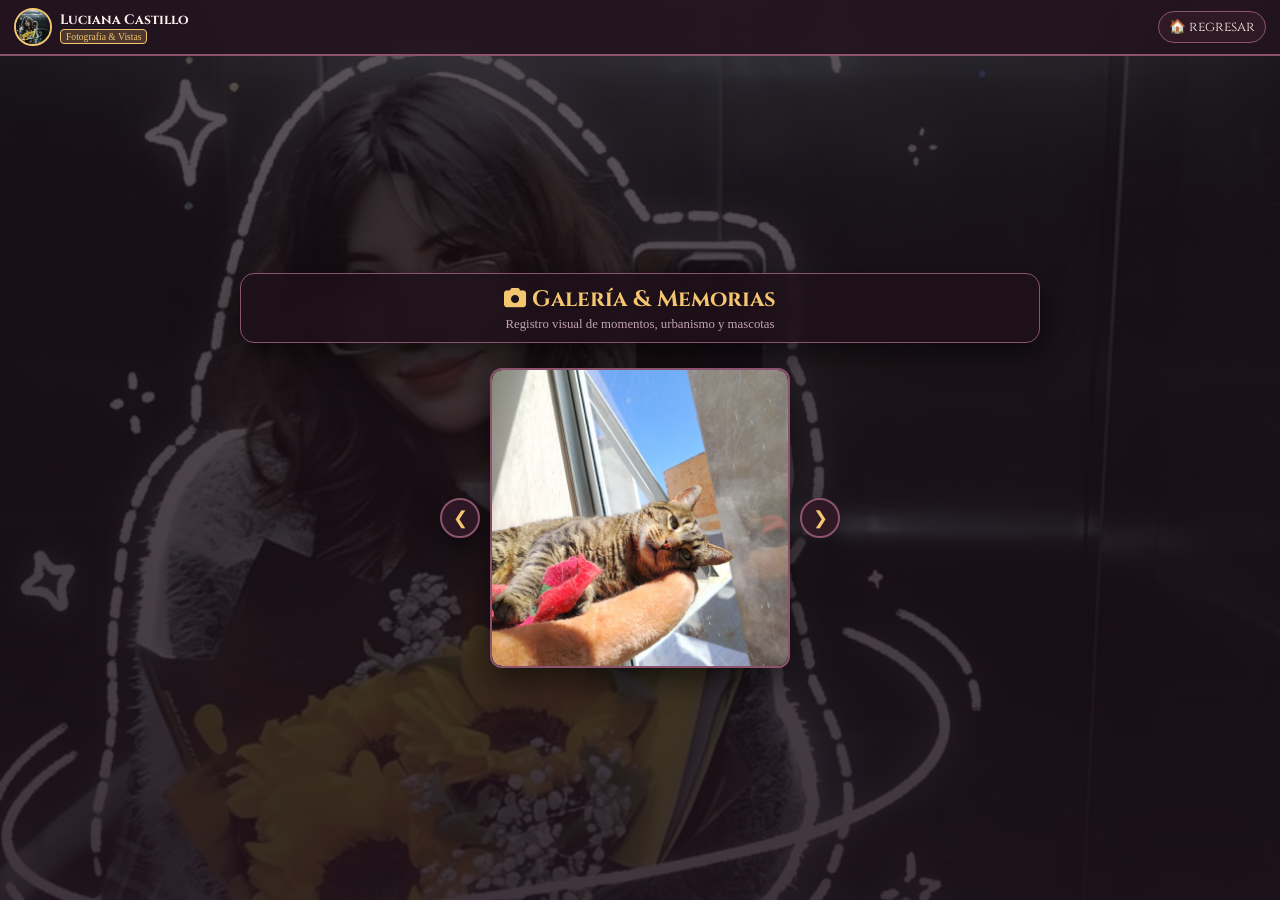
<file: fotos.html>
<!DOCTYPE html>
<html lang="es">
<head>
    <meta charset="UTF-8">
    <meta name="viewport" content="width=device-width, initial-scale=1.0, maximum-scale=1.0, user-scalable=no, viewport-fit=cover">
    <title>Galería & Mascotas | Luciana Castillo</title>
    <!-- Google Fonts -->
    <link rel="stylesheet" href="https://cdnjs.cloudflare.com/ajax/libs/font-awesome/6.4.0/css/all.min.css">
    <link rel="preconnect" href="https://fonts.googleapis.com">
    <link rel="preconnect" href="https://fonts.gstatic.com" crossorigin>
    <link href="https://fonts.googleapis.com/css2?family=Cormorant+Garamond:ital,wght@0,400;0,600;0,700;1,400&family=Cinzel:wght@500;700&display=swap" rel="stylesheet">
    <!-- Enlace a los estilos unificados con control de versión -->
    <link rel="stylesheet" href="styles.css?v=3">
    <style>
        /* Ajustes específicos responsivos para el visor de fotos */
        .photo-viewer-container {
            position: relative;
            width: 100%;
            max-width: 380px;
            margin: 15px auto;
            display: flex;
            align-items: center;
            justify-content: center;
            gap: 10px;
        }
        .photo-frame-box {
            width: 300px;
            height: 300px;
            border-radius: var(--border-radius, 12px);
            background: rgba(30, 17, 26, 0.95);
            border: 2px solid var(--accent-border, #8b536e);
            box-shadow: var(--shadow-soft, 0 8px 24px rgba(0,0,0,0.5));
            display: flex;
            align-items: center;
            justify-content: center;
            overflow: hidden;
            flex-shrink: 0;
        }
        @media screen and (max-width: 480px) {
            .photo-frame-box {
                width: 250px;
                height: 250px;
            }
        }
    </style>
</head>
<body class="rpg-app-body">

    <!-- HUD SUPERIOR -->
    <header class="rpg-top-hud">
        <div class="rpg-player-info" onclick="window.location.href='index.html'" style="cursor: pointer;">
            <div class="rpg-avatar-frame">
                <img src="WhatsApp Image 2026-11-03 at 9.18.01 PM.jpeg" alt="Luciana Castillo">
            </div>
            <div class="rpg-player-text">
                <span class="rpg-name">Luciana Castillo</span>
                <div class="rpg-level-bar">
                    <span class="rpg-badge">Fotografía & Vistas</span>
                </div>
            </div>
        </div>
        <div class="rpg-top-actions">
            <button class="rpg-icon-btn" onclick="window.location.href='index.html'" title="Volver al Inicio">🏠 regresar</button>
        </div>
    </header>

    <!-- PANTALLA PRINCIPAL DE FOTOS -->
    <main class="rpg-main-screen" style="flex-direction: column; justify-content: center; align-items: center; overflow-y: auto; padding: 15px; box-sizing: border-box;">
        
        <div class="showcase-box" style="width: 100%; max-width: 800px; margin-bottom: 10px; text-align: center;">
            <h1 class="rpg-main-title" style="font-size: 1.4rem;"><i class="fas fa-camera"></i> Galería & Memorias</h1>
            <p class="rpg-main-subtitle" style="font-size: 0.8rem;">Registro visual de momentos, urbanismo y mascotas</p>
        </div>

        <!-- Visor de Una Sola Foto con Botones de Siguiente / Anterior -->
        <div class="photo-viewer-container">
            
            <!-- Botón Izquierda -->
            <button class="carousel-btn prev-btn" onclick="changePhoto(-1)" style="cursor: pointer; z-index: 5;">&#10094;</button>
            
            <!-- Marco Cuadrado con una sola imagen activa -->
            <div class="photo-frame-box">
                <img id="mainPhoto" src="dominic Image 2026-11-03 at 9.18.02 PM.jpeg" alt="Galería de Memorias" style="width: 100%; height: 100%; object-fit: cover; border-radius: calc(var(--border-radius) - 2px); display: block;">
            </div>

            <!-- Botón Derecha -->
            <button class="carousel-btn next-btn" onclick="changePhoto(1)" style="cursor: pointer; z-index: 5;">&#10095;</button>
        </div>

    </main>

    <!-- Script de control de fotos individuales -->
    <script>
        const photos = [
            "dominic Image 2026-11-03 at 9.18.02 PM.jpeg",
            "WhatsApp Image 2026-11-03 at 9.18.01 PM.jpeg",
            "hermanos2026-11-11 at 1.16.32 AM.jpeg",
            "susu 2026-11-11 at 1.14.44 AM.jpeg"
        ];
        
        let currentIndex = 0;

        function changePhoto(direction) {
            currentIndex += direction;
            
            if (currentIndex < 0) {
                currentIndex = photos.length - 1;
            } else if (currentIndex >= photos.length) {
                currentIndex = 0;
            }
            
            document.getElementById('mainPhoto').src = photos[currentIndex];
        }
    </script>
    <script src="script.js" defer></script>
</body>
</html>
</file>
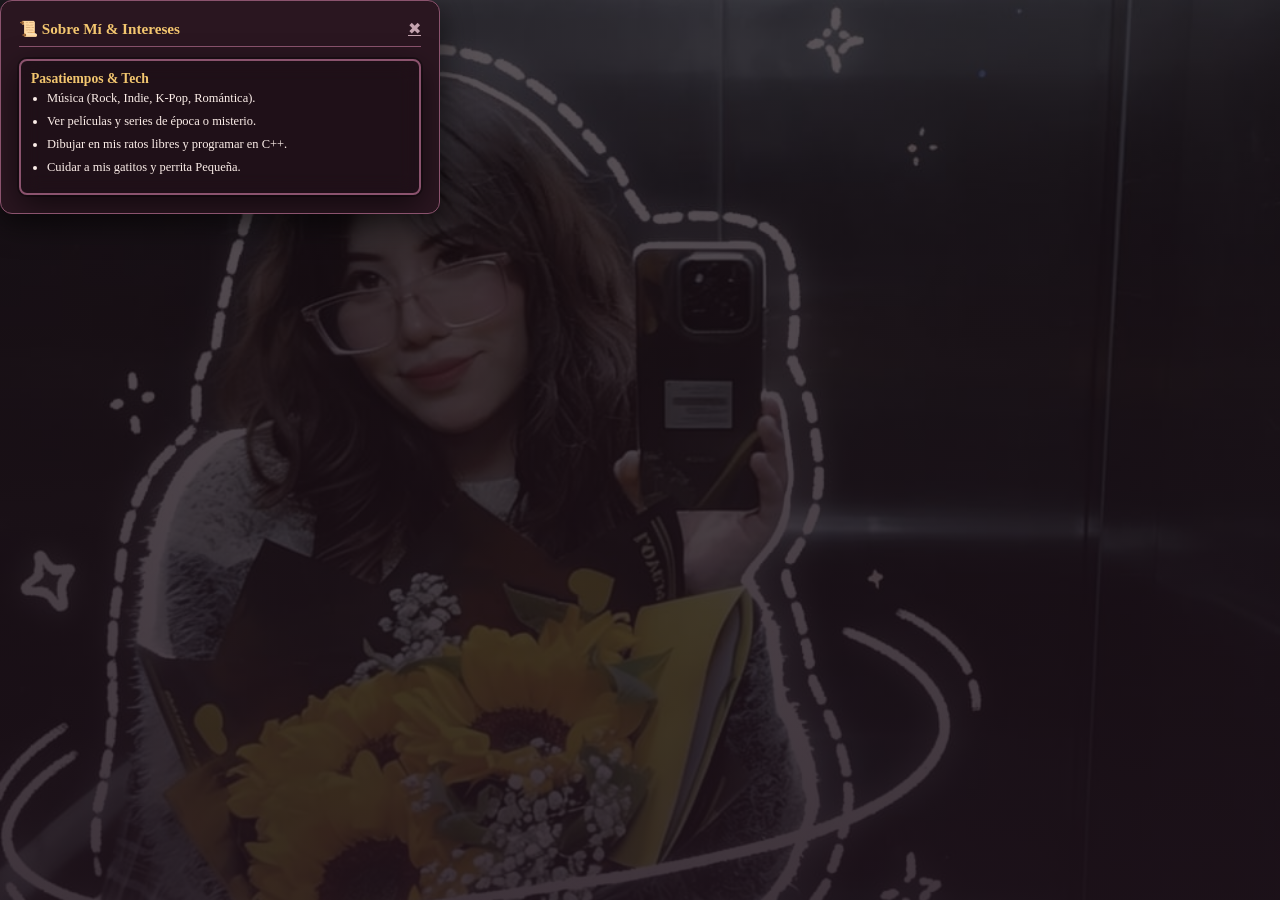
<file: intereses.html>
<!DOCTYPE html>
<html lang="es">
<head>
    <meta charset="UTF-8">
    <meta name="viewport" content="width=device-width, initial-scale=1.0">
    <title>Intereses | Luciana Castillo</title>
    <link rel="stylesheet" href="styles.css">
</head>
<body class="rpg-app-body sub-page">
    <div class="rpg-modal-content frame-box active-page">
        <div class="rpg-modal-header">
            <h2>📜 Sobre Mí & Intereses</h2>
            <a href="index.html" class="close-win-btn">✖</a>
        </div>
        <div class="card frame-box">
            <h3>Pasatiempos & Tech</h3>
            <ul class="custom-list">
                <li>Música (Rock, Indie, K-Pop, Romántica).</li>
                <li>Ver películas y series de época o misterio.</li>
                <li>Dibujar en mis ratos libres y programar en C++.</li>
                <li>Cuidar a mis gatitos y perrita Pequeña.</li>
            </ul>
        </div>
    </div>
</body>
</html>
</file>
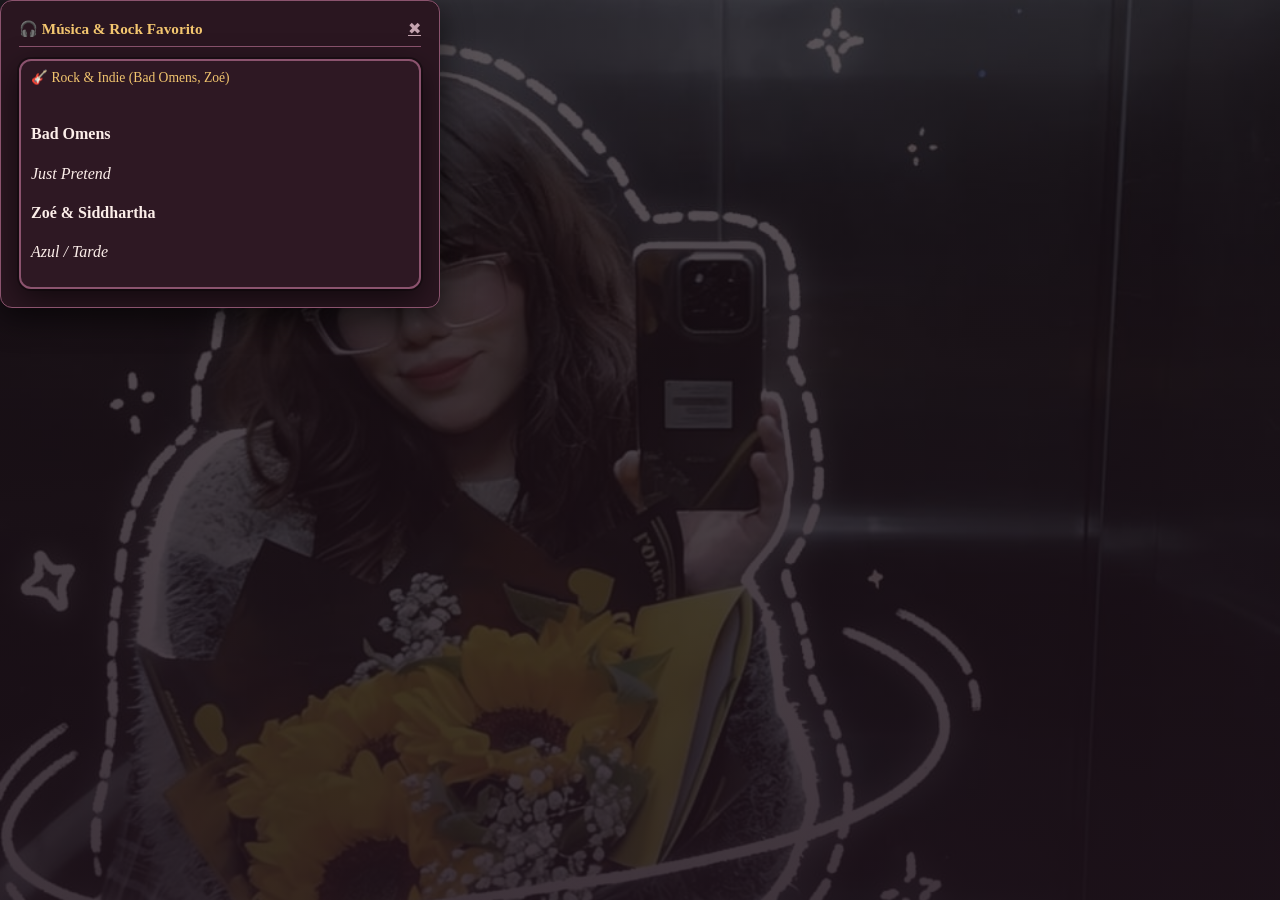
<file: musicaRock.html>
<!DOCTYPE html>
<html lang="es">
<head>
    <meta charset="UTF-8">
    <meta name="viewport" content="width=device-width, initial-scale=1.0">
    <title>Música & Rock | Luciana Castillo</title>
    <link rel="stylesheet" href="styles.css">
</head>
<body class="rpg-app-body sub-page">
    <div class="rpg-modal-content frame-box active-page">
        <div class="rpg-modal-header">
            <h2>🎧 Música & Rock Favorito</h2>
            <a href="index.html" class="close-win-btn">✖</a>
        </div>
        <div class="accordion-container">
            <div class="accordion-item frame-box open">
                <div class="accordion-header"><span>🎸 Rock & Indie (Bad Omens, Zoé)</span></div>
                <div class="accordion-content" style="max-height: 200px; padding: 10px;">
                    <div class="sub-item"><h4>Bad Omens</h4><p><em>Just Pretend</em></p></div>
                    <div class="sub-item"><h4>Zoé & Siddhartha</h4><p><em>Azul / Tarde</em></p></div>
                </div>
            </div>
        </div>
    </div>
</body>
</html>
</file>
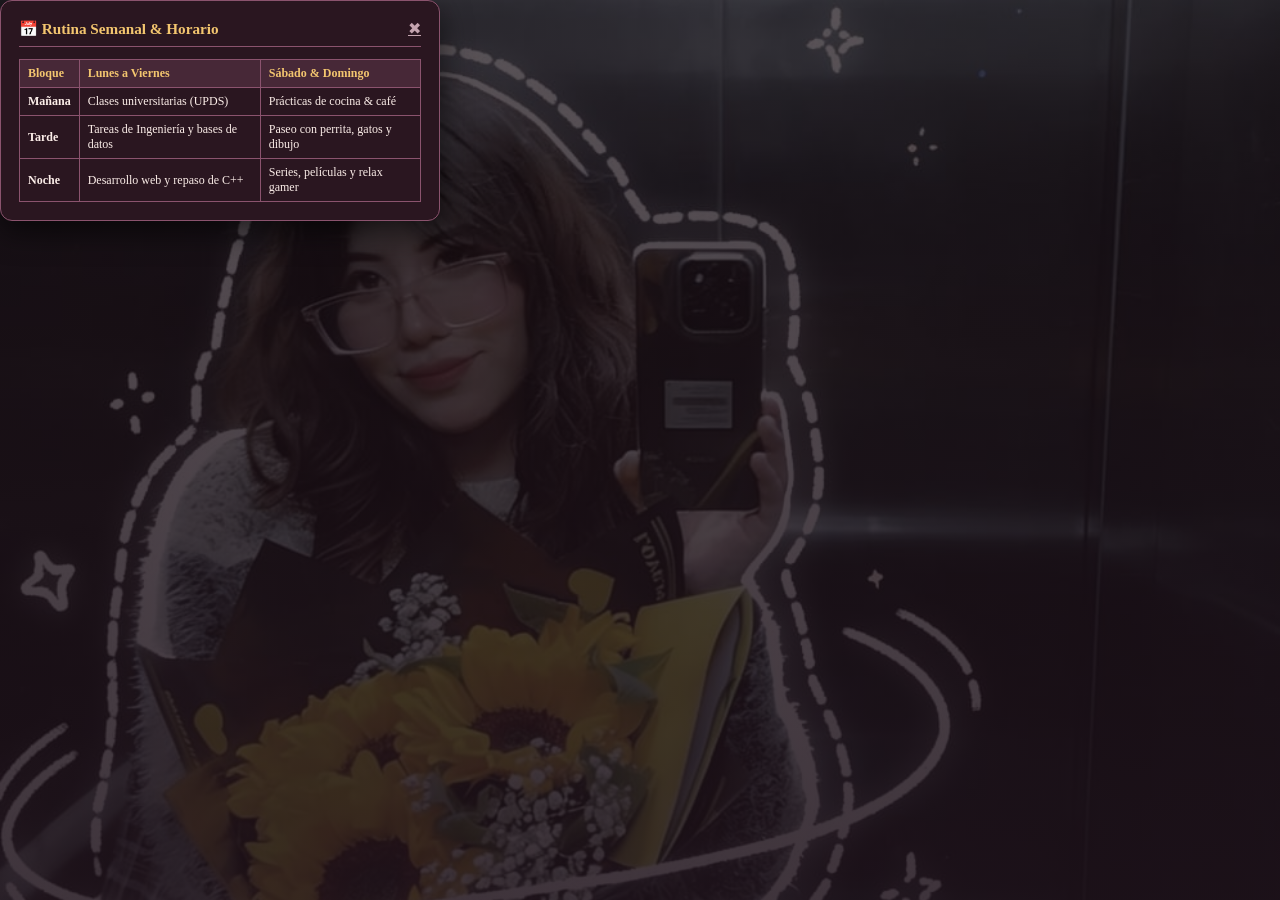
<file: rutinaSemanal.html>
<!DOCTYPE html>
<html lang="es">
<head>
    <meta charset="UTF-8">
    <meta name="viewport" content="width=device-width, initial-scale=1.0">
    <title>Rutina Semanal | Luciana Castillo</title>
    <link rel="stylesheet" href="styles.css">
</head>
<body class="rpg-app-body sub-page">
    <div class="rpg-modal-content frame-box active-page">
        <div class="rpg-modal-header">
            <h2>📅 Rutina Semanal & Horario</h2>
            <a href="index.html" class="close-win-btn">✖</a>
        </div>
        <div class="table-responsive">
            <table class="sheets-table">
                <thead>
                    <tr><th>Bloque</th><th>Lunes a Viernes</th><th>Sábado & Domingo</th></tr>
                </thead>
                <tbody>
                    <tr><td><strong>Mañana</strong></td><td>Clases universitarias (UPDS)</td><td>Prácticas de cocina & café</td></tr>
                    <tr><td><strong>Tarde</strong></td><td>Tareas de Ingeniería y bases de datos</td><td>Paseo con perrita, gatos y dibujo</td></tr>
                    <tr><td><strong>Noche</strong></td><td>Desarrollo web y repaso de C++</td><td>Series, películas y relax gamer</td></tr>
                </tbody>
            </table>
        </div>
    </div>
</body>
</html>
</file>
<file: styles.css>
:root {
    --bg-primary: #1e111a;
    --bg-secondary: #2f1925;
    --bg-card: rgba(47, 25, 37, 0.85);
    --bg-modal: #2a1620;
    --text-dark: #fceee9;
    --text-light: #fff2ed;
    --text-muted: #c4a4af;
    --accent-gold: #f3c66f;
    --accent-rose: #e092b3;
    --accent-border: #8b536e;
    --font-title: 'Cinzel', serif;
    --font-body: 'Cormorant Garamond', serif;
    --shadow-soft: 0 10px 30px rgba(0, 0, 0, 0.6);
    --border-radius: 12px;
}

body.light-mode {
    --bg-primary: #f5ebe0;
    --bg-secondary: #e3d5c6;
    --bg-card: rgba(255, 255, 255, 0.9);
    --bg-modal: #fdfbf7;
    --text-dark: #3a252d;
    --text-light: #3a252d;
    --text-muted: #7c676f;
    --accent-gold: #b38f27;
    --accent-rose: #a85c7d;
    --accent-border: #d4bc9f;
}

html, body {
    width: 100%;
    min-height: 100vh;
    min-height: 100dvh;
    margin: 0;
    padding: 0;
    overflow-x: hidden;
    box-sizing: border-box;
}

*, *:before, *:after {
    box-sizing: border-box;
}

body.rpg-app-body {
    background-color: var(--bg-primary);
    color: var(--text-dark);
    display: flex;
    flex-direction: column;
    position: relative;
    background-image: linear-gradient(rgba(20, 10, 16, 0.7), rgba(30, 17, 26, 0.85)), url('WhatsApp Image 2026-11-03 at 9.18.01 PM.jpeg');
    background-size: cover;
    background-position: center center;
    background-repeat: no-repeat;
    min-height: 100vh;
    min-height: 100dvh;
}

.frame-box {
    background-color: var(--bg-card);
    border: 2px solid var(--accent-border);
    border-radius: var(--border-radius);
    box-shadow: 0 0 0 2px rgba(0,0,0,0.3), var(--shadow-soft);
    backdrop-filter: blur(10px);
}

img {
    max-width: 100%;
    height: auto;
    display: block;
}

/* HUD SUPERIOR */
.rpg-top-hud {
    display: flex;
    justify-content: space-between;
    align-items: center;
    padding: 8px 14px;
    background: rgba(35, 20, 31, 0.92);
    border-bottom: 2px solid var(--accent-border);
    z-index: 30;
    backdrop-filter: blur(8px);
    flex-shrink: 0;
    width: 100%;
}

.rpg-player-info {
    display: flex;
    align-items: center;
    gap: 8px;
    cursor: pointer;
}

.rpg-avatar-frame {
    width: 38px;
    height: 38px;
    border-radius: 50%;
    border: 2px solid var(--accent-gold);
    overflow: hidden;
    flex-shrink: 0;
}

.rpg-avatar-frame img {
    width: 100%;
    height: 100%;
    object-fit: cover;
}

.rpg-player-text {
    display: flex;
    flex-direction: column;
}

.rpg-name {
    font-family: var(--font-title);
    font-size: 0.85rem;
    font-weight: 700;
    color: var(--text-light);
}

.rpg-level-bar {
    display: flex;
    align-items: center;
    gap: 4px;
}

.rpg-badge {
    font-size: 0.6rem;
    background: rgba(243, 198, 111, 0.2);
    color: var(--accent-gold);
    padding: 1px 5px;
    border-radius: 4px;
    border: 1px solid var(--accent-gold);
}

.progress-mini {
    width: 45px;
    height: 4px;
    background: rgba(0, 0, 0, 0.4);
    border-radius: 3px;
    overflow: hidden;
    border: 1px solid var(--accent-border);
}

.progress-fill-mini {
    height: 100%;
    background: linear-gradient(90deg, var(--accent-rose), var(--accent-gold));
}

.rpg-top-tags {
    display: none;
    gap: 6px;
}

@media(min-width: 768px) {
    .rpg-top-tags { display: flex; }
}

.hud-tag {
    background: rgba(47, 25, 37, 0.8);
    border: 1px solid var(--accent-border);
    color: var(--accent-gold);
    padding: 3px 8px;
    border-radius: 20px;
    font-family: var(--font-title);
    font-size: 0.7rem;
}

.rpg-top-actions {
    display: flex;
    gap: 6px;
}

.rpg-icon-btn {
    background: var(--bg-secondary);
    border: 1px solid var(--accent-border);
    color: var(--text-dark);
    padding: 0 10px;
    min-width: 32px;
    height: 32px;
    border-radius: 16px;
    cursor: pointer;
    display: flex;
    align-items: center;
    justify-content: center;
    font-size: 0.85rem;
    font-family: var(--font-title);
}

#pwaInstallBtn { display: none; }

/* MAIN SCREEN (ESCRITORIO Y LAPTOP) */
.rpg-main-screen {
    flex: 1;
    display: flex;
    justify-content: space-between;
    align-items: flex-start;
    padding: 16px;
    position: relative;
    overflow: hidden;
    width: 100%;
}

/* COLUMNA IZQUIERDA: WIDGET SOCIAL + NODOS */
.rpg-floating-nodes {
    display: flex;
    flex-direction: column;
    gap: 12px;
    align-items: flex-start;
    z-index: 20;
}

.rpg-node-btn {
    background: var(--bg-card);
    border: 2px solid var(--accent-border);
    border-radius: 50%;
    width: 48px;
    height: 48px;
    display: flex;
    flex-direction: column;
    align-items: center;
    justify-content: center;
    cursor: pointer;
    box-shadow: var(--shadow-soft);
    text-decoration: none;
    transition: transform 0.2s ease, border-color 0.2s ease;
}

.rpg-node-btn:hover {
    transform: scale(1.06);
    border-color: var(--accent-gold);
}

.node-icon { font-size: 0.95rem; }
.node-label { font-family: var(--font-title); font-size: 0.5rem; color: var(--text-dark); }

/* SLOGAN CENTRAL */
.rpg-center-showcase {
    text-align: center;
    position: absolute;
    bottom: 20px;
    left: 50%;
    transform: translateX(-50%);
    width: 90%;
    max-width: 440px;
    z-index: 10;
}

.showcase-box {
    background: rgba(30, 17, 26, 0.88);
    border: 1px solid var(--accent-border);
    padding: 10px 16px;
    border-radius: 14px;
    backdrop-filter: blur(6px);
    box-shadow: var(--shadow-soft);
}

.rpg-main-title {
    font-family: var(--font-title);
    font-size: 1rem;
    color: var(--accent-gold);
    margin: 0 0 3px 0;
}

.rpg-main-subtitle {
    font-size: 0.78rem;
    color: var(--text-muted);
    margin: 0;
}

/* WIDGETS LATERALES DERECHOS (OCULTOS SI ESTÁN VACÍOS) */
.rpg-right-widgets {
    display: none;
}

/* WIDGET SOCIAL DETALLADO (IZQUIERDA SUPERIOR) */
.rpg-social-widget {
    position: relative;
    width: 245px;
    max-width: 82vw;
    background: rgba(32, 20, 30, 0.95);
    border: 1px solid var(--accent-border);
    border-radius: 14px;
    padding: 10px;
    box-shadow: 0 10px 30px rgba(0, 0, 0, 0.6);
    backdrop-filter: blur(12px);
    transition: transform 0.3s cubic-bezier(0.175, 0.885, 0.32, 1.275);
    z-index: 25;
}

.rpg-social-widget.collapsed {
    transform: translateX(calc(-100% - 16px));
}

.widget-toggle-btn {
    position: absolute;
    right: -24px;
    top: 50%;
    transform: translateY(-50%);
    width: 24px;
    height: 48px;
    background: rgba(47, 25, 37, 0.95);
    border: 1px solid var(--accent-border);
    border-left: none;
    border-radius: 0 8px 8px 0;
    color: var(--text-light);
    cursor: pointer;
    display: flex;
    align-items: center;
    justify-content: center;
    font-size: 0.8rem;
    z-index: 26;
}

.social-widget-content {
    display: flex;
    flex-direction: column;
    gap: 8px;
}

.social-item {
    display: flex;
    align-items: center;
    gap: 8px;
    background: rgba(47, 25, 37, 0.65);
    border: 1px solid rgba(139, 83, 110, 0.4);
    border-radius: 10px;
    padding: 6px 8px;
    text-decoration: none;
    color: inherit;
    transition: background 0.2s ease, border-color 0.2s ease;
}

.social-item:hover {
    background: rgba(65, 35, 52, 0.85);
    border-color: var(--accent-gold);
}

.social-icon-box {
    width: 34px;
    height: 34px;
    border-radius: 8px;
    display: flex;
    align-items: center;
    justify-content: center;
    font-size: 1rem;
    flex-shrink: 0;
}

.social-icon-box i { color: #fff; }

.instagram-bg { background: linear-gradient(135deg, #833ab4, #fd1d1d, #fcb045); border: 1px solid #ff7a00; }
.github-bg { background: #24292e; border: 1px solid var(--accent-gold); }
.whatsapp-bg { background: #25d366; border: 1px solid #1ebe57; }

.social-info { display: flex; flex-direction: column; flex: 1; min-width: 0; }
.social-name { font-family: var(--font-title); font-size: 0.75rem; font-weight: 700; color: var(--text-light); }
.social-detail { font-size: 0.65rem; color: var(--accent-gold); overflow: hidden; text-overflow: ellipsis; white-space: nowrap; }
.social-status.online { font-size: 0.6rem; color: #4cd964; font-weight: 600; }
.social-subdetail { font-size: 0.6rem; color: var(--text-muted); }

.social-widget-footer {
    display: flex;
    justify-content: space-around;
    align-items: center;
    background: rgba(20, 10, 16, 0.6);
    border: 1px solid var(--accent-border);
    border-radius: 8px;
    padding: 5px;
    margin-top: 6px;
}

.footer-icon-btn {
    background: transparent;
    border: none;
    color: var(--text-light);
    font-size: 0.9rem;
    cursor: pointer;
}

/* BARRA INFERIOR Y BOTÓN CONTACTO */
.rpg-bottom-nav {
    display: flex;
    justify-content: space-between;
    align-items: center;
    background: rgba(30, 17, 26, 0.99);
    border-top: 2px solid var(--accent-border);
    padding: 6px 10px;
    z-index: 30;
    flex-shrink: 0;
    width: 100%;
}

.bottom-nav-item {
    background: transparent;
    border: none;
    display: flex;
    flex-direction: column;
    align-items: center;
    cursor: pointer;
    color: var(--text-muted);
    flex: 1;
    min-width: 0;
    padding: 2px 0;
}

.bottom-nav-item.active { color: var(--accent-gold); }
.nav-icon { font-size: 0.9rem; }
.nav-text { font-family: var(--font-title); font-size: 0.55rem; white-space: nowrap; overflow: hidden; text-overflow: ellipsis; }

.rpg-massive-cta {
    background: linear-gradient(135deg, var(--accent-gold), #b38f27);
    color: #1e111a;
    border: 1px solid #fff;
    padding: 7px 12px;
    border-radius: 10px;
    font-family: var(--font-title);
    font-size: 0.68rem;
    font-weight: 700;
    cursor: pointer;
    display: flex !important;
    align-items: center;
    justify-content: center;
    gap: 5px;
    flex: 1.3;
    white-space: nowrap;
    box-shadow: 0 2px 6px rgba(0,0,0,0.4);
    margin-left: 8px;
}

/* MODALES CENTRALIZADOS Y ADAPTADOS */
.rpg-modal {
    position: fixed;
    top: 0;
    left: 0;
    width: 100vw;
    height: 100dvh;
    background: rgba(20, 10, 16, 0.85);
    backdrop-filter: blur(6px);
    display: flex;
    justify-content: center;
    align-items: center;
    padding: 15px;
    z-index: 100;
    opacity: 0;
    pointer-events: none;
    transition: opacity 0.25s ease;
}

.rpg-modal.active { opacity: 1; pointer-events: auto; }

.rpg-modal-content {
    background-color: var(--bg-modal);
    width: 100%;
    max-width: 440px;
    max-height: 85dvh;
    overflow-y: auto;
    padding: 18px;
    border-radius: var(--border-radius);
    border: 1px solid var(--accent-border);
    box-shadow: var(--shadow-soft);
}

.rpg-modal-header {
    display: flex;
    justify-content: space-between;
    align-items: center;
    border-bottom: 1px solid var(--accent-border);
    padding-bottom: 8px;
    margin-bottom: 12px;
}

.rpg-modal-header h2 { font-family: var(--font-title); font-size: 0.95rem; color: var(--accent-gold); margin: 0; }
.close-win-btn { background: transparent; border: none; font-size: 1rem; color: var(--text-muted); cursor: pointer; }

/* SECCIÓN DE JUEGOS Y TARJETAS DENTRO DE MODALES */
.games-container, .grid-2 {
    display: flex;
    flex-direction: column;
    gap: 12px;
}

.game-card, .card {
    padding: 10px;
    border-radius: 8px;
    background: rgba(0, 0, 0, 0.25);
    transition: transform 0.2s ease, border-color 0.2s ease;
}

.game-card:hover {
    transform: translateY(-2px);
    border-color: var(--accent-gold);
}

.game-card img {
    width: 100%;
    height: 120px;
    object-fit: cover;
    border-radius: 6px;
    margin-bottom: 8px;
}

.game-info h3, .card h3 {
    font-family: var(--font-title);
    font-size: 0.85rem;
    color: var(--accent-gold);
    margin: 0 0 4px 0;
}

.game-info p, .card p, .custom-list li {
    font-size: 0.78rem;
    color: var(--text-dark);
    margin: 0 0 8px 0;
}

.custom-list {
    margin: 0;
    padding-left: 16px;
}

.game-link-btn {
    display: inline-block;
    font-size: 0.72rem;
    color: var(--accent-rose);
    text-decoration: none;
    font-weight: 600;
}

/* TABLAS Y HORARIOS */
.table-responsive {
    overflow-x: auto;
}

.sheets-table {
    width: 100%;
    border-collapse: collapse;
    font-size: 0.75rem;
}

.sheets-table th, .sheets-table td {
    border: 1px solid var(--accent-border);
    padding: 6px 8px;
    text-align: left;
    color: var(--text-dark);
}

.sheets-table th {
    background: rgba(139, 83, 110, 0.3);
    font-family: var(--font-title);
    color: var(--accent-gold);
}

/* BOTONES DE NAVEGACIÓN DE GALERÍA DE FOTOS */
.carousel-btn {
    background: rgba(47, 25, 37, 0.95);
    color: var(--accent-gold);
    border: 2px solid var(--accent-border);
    border-radius: 50%;
    width: 40px;
    height: 40px;
    font-size: 1.1rem;
    display: flex;
    align-items: center;
    justify-content: center;
    cursor: pointer;
    z-index: 20;
    transition: all 0.2s ease;
    box-shadow: var(--shadow-soft);
    flex-shrink: 0;
}

.carousel-btn:hover {
    background: var(--accent-gold);
    color: #1e111a;
    border-color: #fff;
}

/* FORMULARIO DE CONTACTO */
.form-group { margin-bottom: 10px; }
.form-group label { 
    display: block; 
    font-size: 0.75rem; 
    margin-bottom: 3px; 
    color: var(--text-light); 
    font-family: var(--font-title); 
}

.form-group input, 
.form-group textarea {
    width: 100%;
    padding: 8px 10px;
    border: 1px solid var(--accent-border);
    border-radius: 6px;
    background: rgba(0,0,0,0.25);
    color: var(--text-dark);
    font-size: 0.85rem;
    font-family: var(--font-body);
}

.form-group textarea {
    resize: vertical;
    min-height: 80px;
}

.btn-submit {
    width: 100%;
    background: var(--accent-gold);
    color: #1e111a;
    border: none;
    padding: 9px;
    border-radius: 6px;
    font-weight: 700;
    cursor: pointer;
    font-size: 0.85rem;
    font-family: var(--font-title);
    margin-top: 5px;
}

#alertaBox {
    margin-top: 8px;
    font-size: 0.75rem;
    text-align: center;
}

/* ACORDEÓN Y TARJETAS DE MÚSICA */
.accordion-container {
    display: flex;
    flex-direction: column;
    gap: 8px;
}

.accordion-header {
    width: 100%;
    background: transparent;
    border: none;
    color: var(--accent-gold);
    font-family: var(--font-title);
    font-size: 0.85rem;
    display: flex;
    justify-content: space-between;
    align-items: center;
    padding: 8px 10px;
    cursor: pointer;
}

.accordion-content {
    display: none;
    padding: 6px 10px 10px 10px;
}

.accordion-item.open .accordion-content {
    display: block;
}

.music-card-item {
    display: flex;
    align-items: center;
    gap: 10px;
    background: rgba(0, 0, 0, 0.25);
    padding: 6px;
    border-radius: 6px;
    margin-bottom: 6px;
}

.music-card-item img {
    width: 45px;
    height: 45px;
    object-fit: cover;
    border-radius: 4px;
    border: 1px solid var(--accent-border);
    flex-shrink: 0;
}

.music-info {
    display: flex;
    flex-direction: column;
    min-width: 0;
    flex: 1;
}

.music-info h4 {
    font-size: 0.78rem;
    margin: 0;
    color: var(--text-light);
    font-family: var(--font-title);
}

.music-info p {
    font-size: 0.68rem;
    margin: 0;
    color: var(--text-muted);
}

.song-link {
    font-size: 0.68rem;
    color: var(--accent-gold);
    text-decoration: none;
    font-weight: 600;
}

.song-link:hover {
    text-decoration: underline;
}

/* =========================================================
   ADAPTACIÓN RESPONSIVA PARA CELULARES (HASTA 768PX)
   ========================================================= */
@media screen and (max-width: 768px) {
    html, body {
        overflow-x: hidden !important;
        width: 100vw !important;
    }

    .rpg-main-screen {
        position: relative !important;
        width: 100vw !important;
        min-height: calc(100dvh - 105px) !important;
        height: auto !important;
        padding: 10px 10px 75px 10px !important; /* Espacio inferior para que la barra fija no tape nada */
        overflow-y: auto !important;
        display: flex !important;
        flex-direction: column !important;
        justify-content: space-between !important;
        align-items: flex-start !important;
    }

    /* Columna izquierda ordenada en celular: Widget arriba, botones debajo */
    .rpg-floating-nodes {
        position: relative !important;
        display: flex !important;
        flex-direction: column !important;
        align-items: flex-start !important;
        gap: 10px !important;
        width: 100% !important;
        z-index: 20 !important;
    }

    .rpg-social-widget {
        position: relative !important;
        width: 220px !important;
        max-width: 78vw !important;
        padding: 8px !important;
        margin: 0 !important;
    }

    .rpg-social-widget.collapsed {
        transform: translateX(calc(-100% - 10px)) !important;
    }

    .widget-toggle-btn {
        right: -22px !important;
        left: auto !important;
        width: 22px !important;
        height: 42px !important;
        font-size: 0.7rem !important;
    }

    .social-name { font-size: 0.68rem !important; }
    .social-detail, .social-status, .social-subdetail { font-size: 0.56rem !important; }
    .social-icon-box { width: 28px !important; height: 28px !important; font-size: 0.85rem !important; }

    .rpg-node-btn {
        width: 44px !important;
        height: 44px !important;
    }

    .node-icon { font-size: 0.85rem !important; }
    .node-label { font-size: 0.48rem !important; }

    /* Slogan centrado abajo sin estorbar */
    .rpg-center-showcase {
        position: relative !important;
        bottom: auto !important;
        left: auto !important;
        transform: none !important;
        width: 100% !important;
        max-width: 100% !important;
        margin: 16px auto 0 auto !important;
        z-index: 10 !important;
        text-align: center;
    }

    .showcase-box {
        padding: 8px 12px !important;
    }

    .rpg-main-title { font-size: 0.85rem !important; margin-bottom: 2px !important; }
    .rpg-main-subtitle { font-size: 0.65rem !important; margin: 0 !important; }

    .rpg-bottom-nav {
        position: fixed !important;
        bottom: 0 !important;
        left: 0 !important;
        width: 100vw !important;
        background: #23141f !important;
        z-index: 9999 !important;
        padding: 6px 8px !important;
    }
}
</file>
